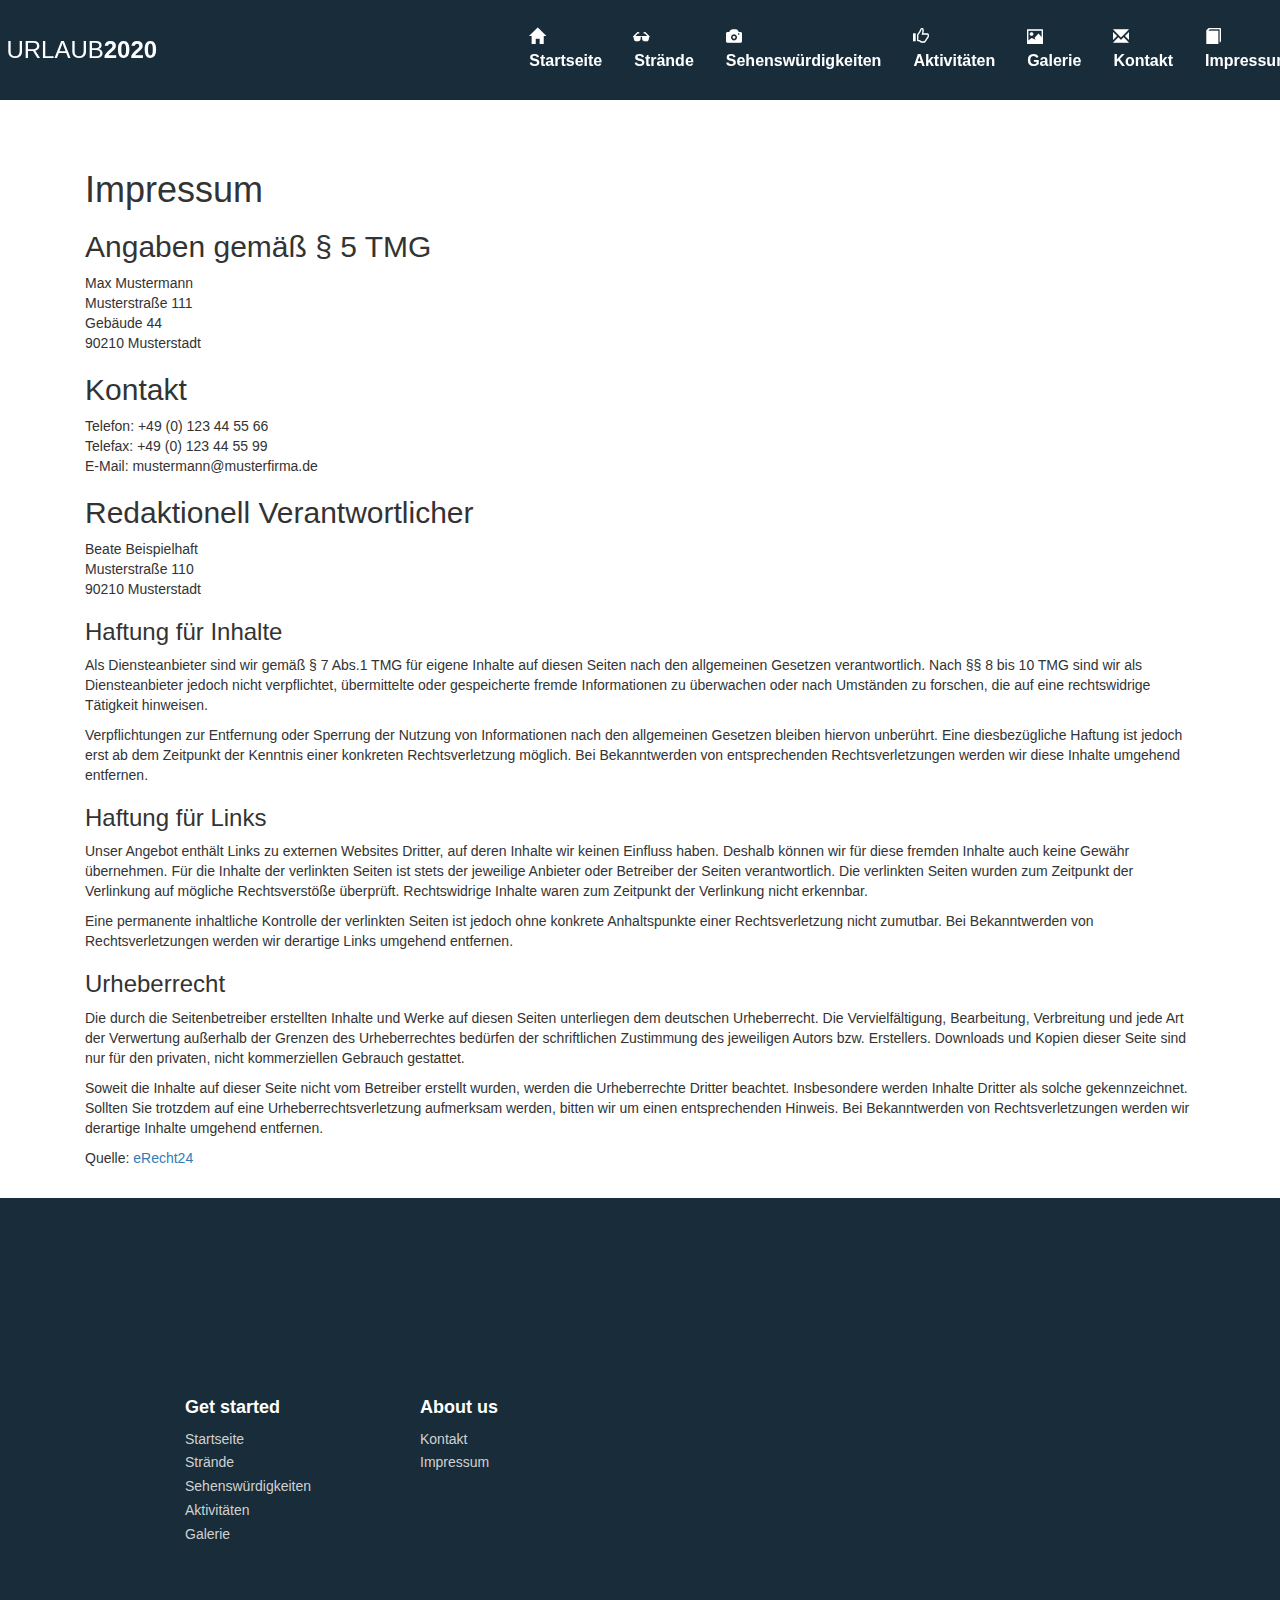
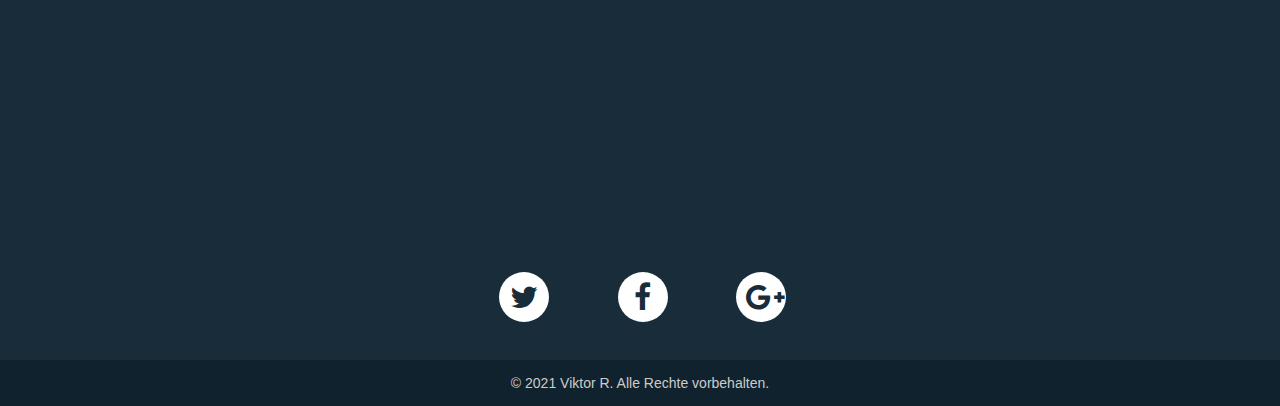
<file: HTML/HTML Leistungsnachweis Viktor_R/impressum.html>
<!doctype html>
<html lang="de">

<head>
    <!-- Required meta tags -->
    <meta charset="utf-8" />
    <meta name="viewport" content="width=device-width, initial-scale=1" />

    <!-- Bootstrap CSS -->
    <link href="https://cdn.jsdelivr.net/npm/bootstrap@5.0.0-beta3/dist/css/bootstrap.min.css" rel="stylesheet"
        integrity="sha384-eOJMYsd53ii+scO/bJGFsiCZc+5NDVN2yr8+0RDqr0Ql0h+rP48ckxlpbzKgwra6" crossorigin="anonymous" />
    <link rel="stylesheet" href="css/bootstrap.css" />

    <!-- Eingen CSS Anfang -->
    <link rel="stylesheet" href="css/style.css" />
    <!-- Eingen CSS Ende -->

    <!-- Footer CSS Anfang -->
    <meta name="viewport" content="width=device-width, initial-scale=1">
    <link rel="stylesheet" href="http://cdnjs.cloudflare.com/ajax/libs/font-awesome/4.6.3/css/font-awesome.min.css">
    <link rel="stylesheet" href="http://maxcdn.bootstrapcdn.com/bootstrap/3.3.7/css/bootstrap.min.css">
    <!-- Footer CSS Ende -->

    <title>Urlaub 2020</title>
</head>

<body>
    <!-- Navbar Anfang -->
    <nav>
        <input id="nav-toggle" type="checkbox">
        <div class="logo">URLAUB<strong>2020</strong></div>
        <ul class="links">
            <li class="button"><a href="startseite.html"><span
                        class="glyphicon glyphicon-home">&ThickSpace;</span>Startseite</a>
            <li class="button"><a href="straende.html"><span
                        class="glyphicon glyphicon-sunglasses">&ThickSpace;</span>Strände</a>
            <li class="button"><a href="sehenswertes.html"><span
                        class="glyphicon glyphicon-camera">&ThickSpace;</span>Sehenswürdigkeiten</a>
            <li class="button"><a href="unterhaltung&freizeit.html"><span
                        class="glyphicon glyphicon-thumbs-up">&ThickSpace;</span>Aktivitäten</a>
            <li class="button"><a href="galerie.html"><span
                        class="glyphicon glyphicon-picture">&ThickSpace;</span>Galerie </a>
            <li class="button"><a href="kontakt.html"><span
                        class="glyphicon glyphicon-envelope">&ThickSpace;</span>Kontakt</a>
            <li class="button"><a href="impressum.html"><span
                        class="glyphicon glyphicon-book">&ThickSpace;</span>Impressum</a>
        </ul>
        <label for="nav-toggle" class="icon-burger">
            <div class="line"></div>
            <div class="line"></div>
            <div class="line"></div>
        </label>

    </nav>


    <!-- Navbar Ende -->


    <!-- Impressum Anfang  -->

    <div class="container">
        <h1>Impressum</h1>

        <h2>Angaben gem&auml;&szlig; &sect; 5 TMG</h2>
        <p>Max Mustermann<br />
            Musterstra&szlig;e 111<br />
            Geb&auml;ude 44<br />
            90210 Musterstadt</p>

        <h2>Kontakt</h2>
        <p>Telefon: +49 (0) 123 44 55 66<br />
            Telefax: +49 (0) 123 44 55 99<br />
            E-Mail: mustermann@musterfirma.de</p>

        <h2>Redaktionell Verantwortlicher</h2>
        <p>Beate Beispielhaft<br />
            Musterstra&szlig;e 110<br />
            90210 Musterstadt</p>

        <h3>Haftung f&uuml;r Inhalte</h3>
        <p>Als Diensteanbieter sind wir gem&auml;&szlig; &sect; 7 Abs.1 TMG f&uuml;r eigene Inhalte auf diesen Seiten
            nach den allgemeinen Gesetzen verantwortlich. Nach &sect;&sect; 8 bis 10 TMG sind wir als Diensteanbieter
            jedoch nicht verpflichtet, &uuml;bermittelte oder gespeicherte fremde Informationen zu &uuml;berwachen oder
            nach Umst&auml;nden zu forschen, die auf eine rechtswidrige T&auml;tigkeit hinweisen.</p>
        <p>Verpflichtungen zur Entfernung oder Sperrung der Nutzung von Informationen nach den allgemeinen Gesetzen
            bleiben hiervon unber&uuml;hrt. Eine diesbez&uuml;gliche Haftung ist jedoch erst ab dem Zeitpunkt der
            Kenntnis einer konkreten Rechtsverletzung m&ouml;glich. Bei Bekanntwerden von entsprechenden
            Rechtsverletzungen werden wir diese Inhalte umgehend entfernen.</p>
        <h3>Haftung f&uuml;r Links</h3>
        <p>Unser Angebot enth&auml;lt Links zu externen Websites Dritter, auf deren Inhalte wir keinen Einfluss haben.
            Deshalb k&ouml;nnen wir f&uuml;r diese fremden Inhalte auch keine Gew&auml;hr &uuml;bernehmen. F&uuml;r die
            Inhalte der verlinkten Seiten ist stets der jeweilige Anbieter oder Betreiber der Seiten verantwortlich. Die
            verlinkten Seiten wurden zum Zeitpunkt der Verlinkung auf m&ouml;gliche Rechtsverst&ouml;&szlig;e
            &uuml;berpr&uuml;ft. Rechtswidrige Inhalte waren zum Zeitpunkt der Verlinkung nicht erkennbar.</p>
        <p>Eine permanente inhaltliche Kontrolle der verlinkten Seiten ist jedoch ohne konkrete Anhaltspunkte einer
            Rechtsverletzung nicht zumutbar. Bei Bekanntwerden von Rechtsverletzungen werden wir derartige Links
            umgehend entfernen.</p>
        <h3>Urheberrecht</h3>
        <p>Die durch die Seitenbetreiber erstellten Inhalte und Werke auf diesen Seiten unterliegen dem deutschen
            Urheberrecht. Die Vervielf&auml;ltigung, Bearbeitung, Verbreitung und jede Art der Verwertung
            au&szlig;erhalb der Grenzen des Urheberrechtes bed&uuml;rfen der schriftlichen Zustimmung des jeweiligen
            Autors bzw. Erstellers. Downloads und Kopien dieser Seite sind nur f&uuml;r den privaten, nicht
            kommerziellen Gebrauch gestattet.</p>
        <p>Soweit die Inhalte auf dieser Seite nicht vom Betreiber erstellt wurden, werden die Urheberrechte Dritter
            beachtet. Insbesondere werden Inhalte Dritter als solche gekennzeichnet. Sollten Sie trotzdem auf eine
            Urheberrechtsverletzung aufmerksam werden, bitten wir um einen entsprechenden Hinweis. Bei Bekanntwerden von
            Rechtsverletzungen werden wir derartige Inhalte umgehend entfernen.</p>

        <p>Quelle: <a href="https://www.e-recht24.de">eRecht24</a></p>
        </br>

    </div>

    <!-- Impressum Ende  -->



    <!-- Optional JavaScript; choose one of the two! -->

    <!-- Option 1: Bootstrap Bundle with Popper -->
    <script src="https://cdn.jsdelivr.net/npm/bootstrap@5.0.0-beta3/dist/js/bootstrap.bundle.min.js"
        integrity="sha384-JEW9xMcG8R+pH31jmWH6WWP0WintQrMb4s7ZOdauHnUtxwoG2vI5DkLtS3qm9Ekf"
        crossorigin="anonymous"></script>
    <script src="js/bootstrap.min.js"> </script>
    <script src="js/bootstrap.bundle.min.js"></script>
    <!-- Option 2: Separate Popper and Bootstrap JS -->
    <!--
    <script src="https://cdn.jsdelivr.net/npm/@popperjs/core@2.9.1/dist/umd/popper.min.js" integrity="sha384-SR1sx49pcuLnqZUnnPwx6FCym0wLsk5JZuNx2bPPENzswTNFaQU1RDvt3wT4gWFG" crossorigin="anonymous"></script>
    <script src="https://cdn.jsdelivr.net/npm/bootstrap@5.0.0-beta3/dist/js/bootstrap.min.js" integrity="sha384-j0CNLUeiqtyaRmlzUHCPZ+Gy5fQu0dQ6eZ/xAww941Ai1SxSY+0EQqNXNE6DZiVc" crossorigin="anonymous"></script>
    -->


    <!-- Footer Anfang -->

    <footer id="myFooter">
        <div class="container">
            <div class="row">
                <div class="col-sm-3">
                    <h5>Get started</h5>
                    <ul>
                        <li><a href="startseite.html">Startseite</a></li>
                        <li><a href="straende.html">Strände</a></li>
                        <li><a href="sehenswertes.html">Sehenswürdigkeiten</a></li>
                        <li><a href="unterhaltung&freizeit.html">Aktivitäten</a></li>
                        <li><a href="galerie.html">Galerie</a></li>
                    </ul>
                </div>
                <div class="col-sm-3">
                    <h5>About us</h5>
                    <ul>
                        <li><a href="kontakt.html">Kontakt</a></li>
                        <li><a href="impressum.html">Impressum</a></li>
                    </ul>
                </div>
            </div>
            <!-- Here we use the Google Embed API to show Google Maps. -->
            <!-- In order for this to work in your project you will need to generate a unique API key.  -->
            <iframe id="map-container" frameborder="0" style="border:0"
                src="https://www.google.com/maps/embed?pb=!1m18!1m12!1m3!1d22498.877374670323!2d14.685191445902973!3d45.17981501229918!2m3!1f0!2f0!3f0!3m2!1i1024!2i768!4f13.1!3m3!1m2!1s0x47637b8182355203%3A0xab5feb426599e29!2sCrikvenica%2C%20Kroatien!5e0!3m2!1sde!2sde!4v1619625771023!5m2!1sde!2sde">
            </iframe>
        </div>
        <div class="social-networks">
            <a href="https://www.instagram.com/#" class="twitter"><i class="fa fa-twitter"></i></a>
            <a href="https://de-de.facebook.com/#" class="facebook"><i class="fa fa-facebook"></i></a>
            <a href="https://plus.google.com/#" class="google"><i class="fa fa-google-plus"></i></a>
        </div>
        <div class="footer-copyright">
            <p>© 2021 Viktor R. Alle Rechte vorbehalten.</p>
        </div>
    </footer>
    <script src="https://ajax.googleapis.com/ajax/libs/jquery/1.12.4/jquery.min.js"></script>
    <script src="http://maxcdn.bootstrapcdn.com/bootstrap/3.3.7/js/bootstrap.min.js"></script>


    <!-- Footer Ende -->

</body>

</html>
</file>
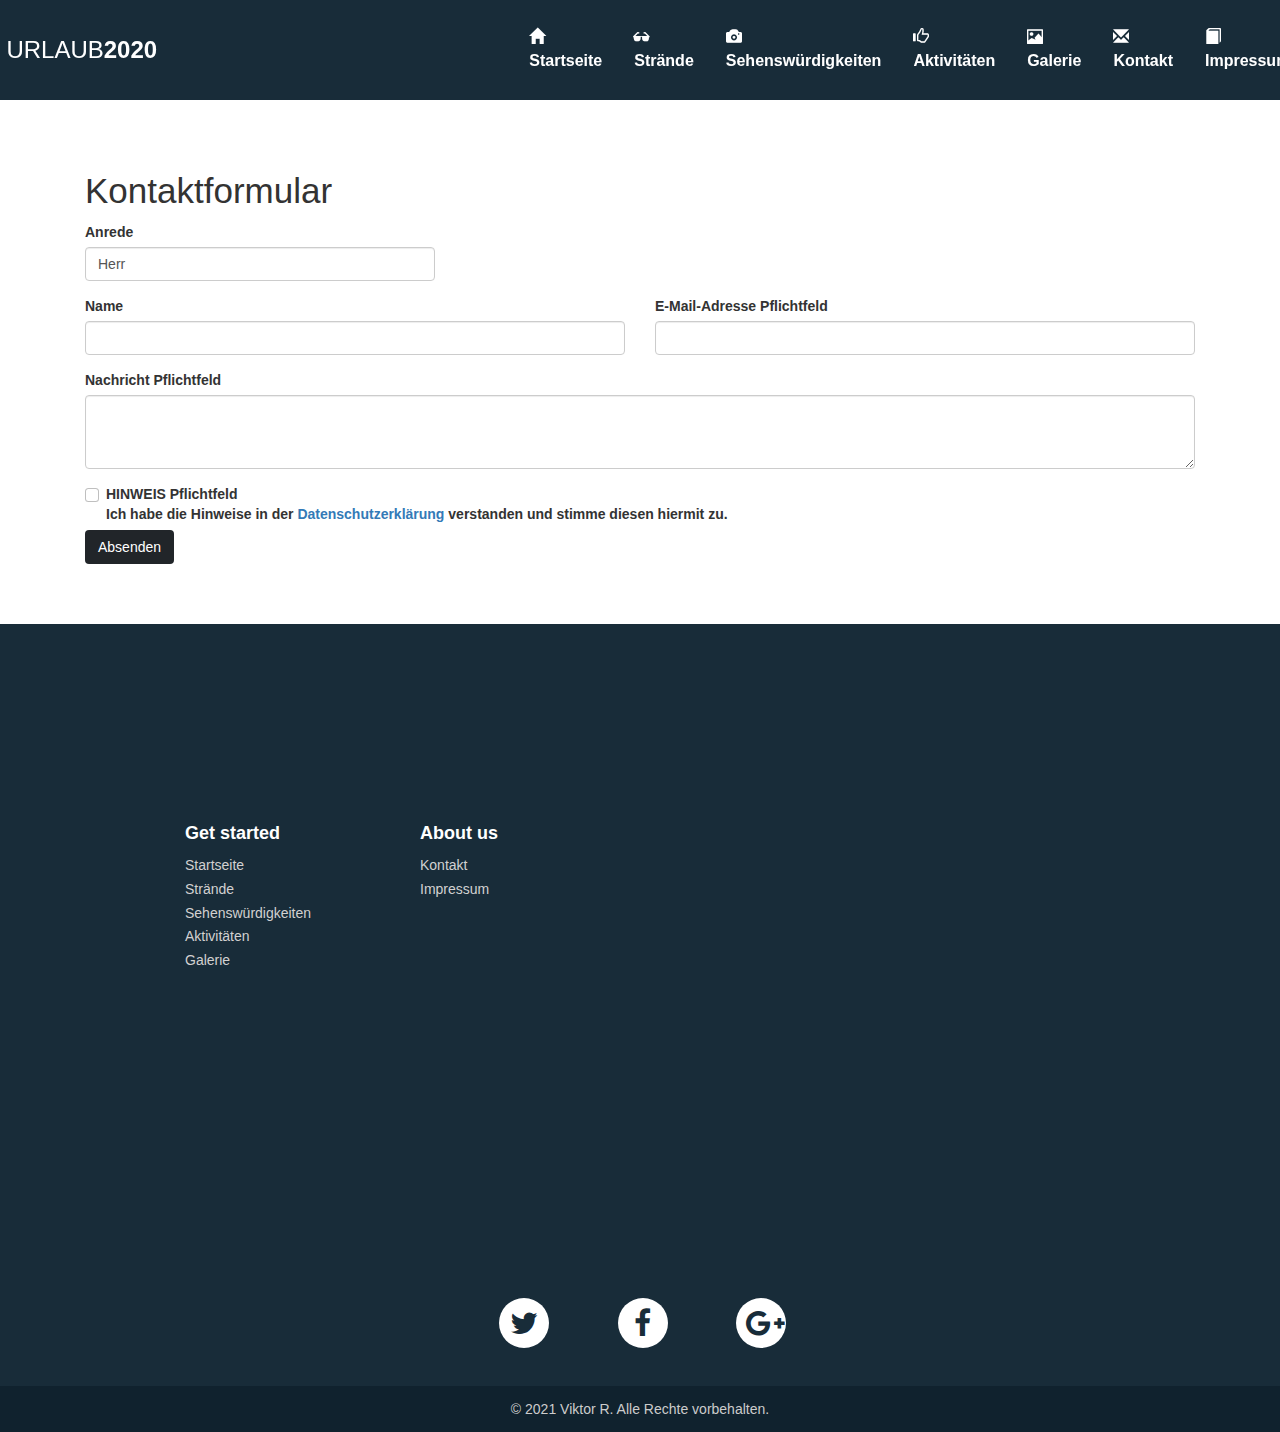
<file: HTML/HTML Leistungsnachweis Viktor_R/kontakt.html>
<!doctype html>
<html lang="de">

<head>
    <!-- Required meta tags -->
    <meta charset="utf-8" />
    <meta name="viewport" content="width=device-width, initial-scale=1" />

    <!-- Bootstrap CSS -->
    <link href="https://cdn.jsdelivr.net/npm/bootstrap@5.0.0-beta3/dist/css/bootstrap.min.css" rel="stylesheet"
        integrity="sha384-eOJMYsd53ii+scO/bJGFsiCZc+5NDVN2yr8+0RDqr0Ql0h+rP48ckxlpbzKgwra6" crossorigin="anonymous" />
    <link rel="stylesheet" href="css/bootstrap.css" />

    <!-- Eingen CSS Anfang -->
    <link rel="stylesheet" href="css/style.css" />
    <!-- Eingen CSS Ende -->

    <!-- Footer CSS Anfang -->
    <meta name="viewport" content="width=device-width, initial-scale=1">
    <link rel="stylesheet" href="http://cdnjs.cloudflare.com/ajax/libs/font-awesome/4.6.3/css/font-awesome.min.css">
    <link rel="stylesheet" href="http://maxcdn.bootstrapcdn.com/bootstrap/3.3.7/css/bootstrap.min.css">
    <!-- Footer CSS Ende -->

    <title>Urlaub 2020</title>
</head>

<body>
    <!-- Navbar Anfang -->
    <nav>
        <input id="nav-toggle" type="checkbox">
        <div class="logo">URLAUB<strong>2020</strong></div>
        <ul class="links">
            <li class="button"><a href="startseite.html"><span
                        class="glyphicon glyphicon-home">&ThickSpace;</span>Startseite</a>
            <li class="button"><a href="straende.html"><span
                        class="glyphicon glyphicon-sunglasses">&ThickSpace;</span>Strände</a>
            <li class="button"><a href="sehenswertes.html"><span
                        class="glyphicon glyphicon-camera">&ThickSpace;</span>Sehenswürdigkeiten</a>
            <li class="button"><a href="unterhaltung&freizeit.html"><span
                        class="glyphicon glyphicon-thumbs-up">&ThickSpace;</span>Aktivitäten</a>
            <li class="button"><a href="galerie.html"><span
                        class="glyphicon glyphicon-picture">&ThickSpace;</span>Galerie </a>
            <li class="button"><a href="kontakt.html"><span
                        class="glyphicon glyphicon-envelope">&ThickSpace;</span>Kontakt</a>
            <li class="button"><a href="impressum.html"><span
                        class="glyphicon glyphicon-book">&ThickSpace;</span>Impressum</a>
        </ul>
        <label for="nav-toggle" class="icon-burger">
            <div class="line"></div>
            <div class="line"></div>
            <div class="line"></div>
        </label>
    </nav>

    <!-- Navbar Ende -->



    <!-- Kontakt Anfang -->

    <div class="container">
        <h1 class="display-4">Kontaktformular</h1>
        <form id="kontakt" name="kontakt" action="" method="post">
            <input name="security" type="hidden" value="secure">
            <div class="row">
                <div class="form-group col-md-4">
                    <label for="SelectGender">Anrede</label>
                    <select name="gender" class="form-control" id="SelectGender">
                        <option value="Herr">Herr</option>
                        <option value="Frau">Frau</option>
                    </select>
                </div>
            </div>
            <div class="row">
                <div class="form-group col-md-6">
                    <label for="InputName">Name</label>
                    <input name="name" type="text" class="form-control" id="InputName">
                </div>
                <div class="form-group col-md-6">
                    <label for="InputEmail">E-Mail-Adresse <span class="req">Pflichtfeld</span></label>
                    <input name="email" type="email" class="form-control" id="InputEmail" aria-describedby="emailHelp"
                        required>
                </div>
            </div>
            <div class="form-group">
                <label for="TextareaMessage">Nachricht <span class="req">Pflichtfeld</span></label>
                <textarea name="message" class="form-control" id="TextareaMessage" rows="3" required></textarea>
            </div>
            <div class="form-check">
                <input type="hidden" name="optin" value="0">
                <input type="checkbox" id="opt-in" name="optin" value="1" class="form-check-input" required>
                <label for="opt-in">
                    <strong>HINWEIS</strong> <span class="req">Pflichtfeld</span><br>Ich habe die Hinweise in der <a
                        href="#">Datenschutzerklärung</a> verstanden und stimme diesen hiermit zu.
                </label>
            </div>
            <button type="submit" name="sendform" class="btn btn-dark">Absenden</button>
        </form>
    </div><br /><br /><br />

    <!-- Kontakt Ende -->

    <!-- Kontakt Formular auslesen Anfang -->

    <script>
        kontakt.addEventListener('submit', (event) => {
            let gender = document.querySelector("#SelectGender").value;

            let name = document.querySelector("#InputName").value;

            let mail = document.querySelector("#InputEmail").value;

            const msg = document.querySelector("#TextareaMessage").value;

            alert("Geschlecht : " + gender + "Name : " + name + "\nMail :" + mail + "\nAnliegen : " + msg);

        });
    </script>

    <!-- Kontakt Formular auslesen Ende -->


    <!-- Optional JavaScript; choose one of the two! -->

    <!-- Option 1: Bootstrap Bundle with Popper -->
    <script src="https://cdn.jsdelivr.net/npm/bootstrap@5.0.0-beta3/dist/js/bootstrap.bundle.min.js"
        integrity="sha384-JEW9xMcG8R+pH31jmWH6WWP0WintQrMb4s7ZOdauHnUtxwoG2vI5DkLtS3qm9Ekf"
        crossorigin="anonymous"></script>
    <script src="js/bootstrap.min.js"> </script>
    <script src="js/bootstrap.bundle.min.js"></script>
    <!-- Option 2: Separate Popper and Bootstrap JS -->
    <!--
    <script src="https://cdn.jsdelivr.net/npm/@popperjs/core@2.9.1/dist/umd/popper.min.js" integrity="sha384-SR1sx49pcuLnqZUnnPwx6FCym0wLsk5JZuNx2bPPENzswTNFaQU1RDvt3wT4gWFG" crossorigin="anonymous"></script>
    <script src="https://cdn.jsdelivr.net/npm/bootstrap@5.0.0-beta3/dist/js/bootstrap.min.js" integrity="sha384-j0CNLUeiqtyaRmlzUHCPZ+Gy5fQu0dQ6eZ/xAww941Ai1SxSY+0EQqNXNE6DZiVc" crossorigin="anonymous"></script>
    -->


    <!-- Footer Anfang -->

    <footer id="myFooter">
        <div class="container">
            <div class="row">
                <div class="col-sm-3">
                    <h5>Get started</h5>
                    <ul>
                        <li><a href="startseite.html">Startseite</a></li>
                        <li><a href="straende.html">Strände</a></li>
                        <li><a href="sehenswertes.html">Sehenswürdigkeiten</a></li>
                        <li><a href="unterhaltung&freizeit.html">Aktivitäten</a></li>
                        <li><a href="galerie.html">Galerie</a></li>
                    </ul>
                </div>
                <div class="col-sm-3">
                    <h5>About us</h5>
                    <ul>
                        <li><a href="kontakt.html">Kontakt</a></li>
                        <li><a href="impressum.html">Impressum</a></li>
                    </ul>
                </div>
            </div>
            <!-- Here we use the Google Embed API to show Google Maps. -->
            <!-- In order for this to work in your project you will need to generate a unique API key.  -->
            <iframe id="map-container" frameborder="0" style="border:0"
                src="https://www.google.com/maps/embed?pb=!1m18!1m12!1m3!1d22498.877374670323!2d14.685191445902973!3d45.17981501229918!2m3!1f0!2f0!3f0!3m2!1i1024!2i768!4f13.1!3m3!1m2!1s0x47637b8182355203%3A0xab5feb426599e29!2sCrikvenica%2C%20Kroatien!5e0!3m2!1sde!2sde!4v1619625771023!5m2!1sde!2sde">
            </iframe>
        </div>
        <div class="social-networks">
            <a href="https://www.instagram.com/#" class="twitter"><i class="fa fa-twitter"></i></a>
            <a href="https://de-de.facebook.com/#" class="facebook"><i class="fa fa-facebook"></i></a>
            <a href="https://plus.google.com/#" class="google"><i class="fa fa-google-plus"></i></a>
        </div>
        <div class="footer-copyright">
            <p>© 2021 Viktor R. Alle Rechte vorbehalten.</p>
        </div>
    </footer>
    <script src="https://ajax.googleapis.com/ajax/libs/jquery/1.12.4/jquery.min.js"></script>
    <script src="http://maxcdn.bootstrapcdn.com/bootstrap/3.3.7/js/bootstrap.min.js"></script>


    <!-- Footer Ende -->

</body>

</html>

<!-- Quelle:https://www.kroati.de/kroatien-kvarner/crikvenica.html#sehenswertes -->
</file>
<file: HTML/HTML Leistungsnachweis Viktor_R/css/style.css>
body {
	padding: 0;
	margin: 0;
}
 /* Ausrichtung */
.container {
	position: relative;
	padding-top: 150px;
}   
 .text{
     margin-bottom: 20px;
     margin-top: 20px;
 }
   
    /*Reserve*/

     /* background-image: url(../pics/kroatienwappen-1440.jpg);
    background-position: center;
    background-size: cover;
    background-repeat: no-repeat; */
    
    /* background-image: url(../pics/sea-coast-water.jpg);
   background-size: cover; */
   
    /* background-color: #85878c; */
    /* background-image: url(../pics/sea-coast-water.jpg); ???????*/

/* Bilder */
.container img {
	display: block;
	width: 100%;
}

.text{
    
    margin-bottom: 10px;
}



/* Navbar Anfang */
nav {
	position: fixed;
	z-index: 10;
	left: 0;
	right: 0;
	top: 0;
	font-family: 'Montserrat', sans-serif;
	padding: 0.5%;
	height: 100px;
	background-color: #182c39;
}
nav .logo {
	float: left;
	width: 40%;
	height: 100%;
	display: flex;
	align-items: center;
	font-size: 24px;
	color: #fff;
}
nav .links {
	float: right;
	padding: 0;
	margin: 0;
	width: 60%;
	height: 100%;
	display: flex;
	justify-content: space-around;
	align-items: center;
}
nav .links li {
	list-style: none;
}
nav .links a {
	display: block;
	padding: 1em;
	font-size: 16px;
	font-weight: bold;
	color: #fff;
	text-decoration: none;
}
#nav-toggle {
	position: absolute;
	top: -100px;
}
nav .icon-burger {
	display: none;
	position: absolute;
	right: 5%;
	top: 50%;
	transform: translateY(-50%);
}
nav .icon-burger .line {
	width: 30px;
	height: 5px;
	background-color: #fff;
	margin: 5px;
	border-radius: 3px;
	transition: all .3s ease-in-out;
}
@media screen and (max-width: 768px) {
	nav .logo {
		float: none;
		width: auto;
		justify-content: center;
	}
	nav .links {
		float: none;
		position: fixed;
		z-index: 9;
		left: 0;
		right: 0;
		top: 100px;
		bottom: 100%;
		width: auto;
		height: auto;
		flex-direction: column;
		justify-content: space-evenly;
		background-color: rgba(0,0,0,.8);
		overflow: hidden;
		box-sizing: border-box;
		transition: all .5s ease-in-out;
	}
	nav .links a {
		font-size: 20px;
	}
	nav :checked ~ .links {
		bottom: 0;
	}
	nav .icon-burger {
		display: block;
	}
	nav :checked ~ .icon-burger .line:nth-child(1) {
		transform: translateY(10px) rotate(225deg);
	}
	nav :checked ~ .icon-burger .line:nth-child(3) {
		transform: translateY(-10px) rotate(-225deg);
	}
	nav :checked ~ .icon-burger .line:nth-child(2) {
		opacity: 0;
	}
	
}
/* Navbar Ende */

/* Navbar Button Anfang */
  
  .button:hover {
      background-color: gray
    }

/* Navbar Button Ende */


/* Galerie Anfang */

.gallery-container h1 {
    text-align: center;
    margin-top: 15px;
    font-family: 'Droid Sans', sans-serif;
    font-weight: bold;
    color: #58595a;
}

.gallery-container p.page-description {
    text-align: center;
    margin: 30px auto;
    font-size: 18px;
    color: #85878c;
}

.tz-gallery {
    padding: 40px;
}

.tz-gallery .thumbnail {
    padding: 0;
    margin-bottom: 30px;
    background-color: #fff;
    border-radius: 4px;
    border: none;
    transition: 0.15s ease-in-out;
    box-shadow: 0 8px 15px rgba(0, 0, 0, 0.06);
}

.tz-gallery .thumbnail:hover {
    transform: translateY(-10px) scale(1.02);
}

.tz-gallery .lightbox img {
    border-radius: 4px 4px 0 0;
}

.tz-gallery .caption{
    padding: 26px 30px;
    text-align: center;
}

.tz-gallery .caption h3 {
    font-size: 14px;
    font-weight: bold;
    margin-top: 0;
}

.tz-gallery .caption p {
    font-size: 12px;
    color: #7b7d7d;
    margin: 0;
}

.baguetteBox-button {
    background-color: transparent !important;
}

/* Galerie Ende */

/* Footer */

#myFooter {
    background-color: #182c39;
    color: white;
    padding-top: 20px;
}

#map-container {
    height: 240px;
    width: 100%;
    margin-top: 30px;
    margin-bottom: 10px;
}

#myFooter .row {
    margin: 0 85px;
}

#myFooter .footer-copyright {
    background-color: #10222e;
    padding-top: 3px;
    padding-bottom: 3px;
    text-align: center;
}

#myFooter .footer-copyright p {
    margin: 10px;
    color: #ccc;
}

#myFooter .container {
    width: auto;
}

#myFooter ul {
    list-style-type: none;
    padding-left: 0;
    line-height: 1.7;
}

#myFooter h5 {
    font-size: 18px;
    color: white;
    font-weight: bold;
    margin-top: 30px;
}

#myFooter a {
    color: #d2d1d1;
    text-decoration: none;
}

#myFooter a:hover,
#myFooter a:focus {
    text-decoration: none;
    color: white;
}

#myFooter .social-networks {
    text-align: center;
    padding-top: 30px;
    padding-bottom: 38px;
}

#myFooter .social-networks a{
    font-size: 32px;
    margin-right: 5px;
    margin-left: 5px;
    color: #f9f9f9;
    padding: 10px;
    transition: 0.2s;
}

#myFooter .social-networks a:hover{
	text-decoration: none;

}
#myFooter .fa {
    font-size: 30px;
    margin-right: 15px;
    margin-left: 20px;
    background-color: white;
    color: #182c39;
    border-radius: 51%;
    padding: 10px;
    height: 50px;
    width: 50px;
    text-align: center;
    line-height: 31px;
    text-decoration: none;
    transition: color 0.2s;
}

#myFooter .fa-facebook:hover {
    color: #2b55ff;
}

#myFooter .fa-facebook:focus {
    color: #2b55ff;
}

#myFooter .fa-google-plus:hover {
    color: red;
}

#myFooter .fa-google-plus:focus {
    color: red;
}

#myFooter .fa-twitter:hover {
    color: #00aced;
}

#myFooter .fa-twitter:focus {
    color: #00aced;
}

@media screen and (max-width: 767px) {
    #myFooter {
        text-align: center;
    }
    #myFooter .row {
        margin: 0;
    }
}

  /* Footer Ende */




/* Reserve */

/* CSS used for positioning the footers at the bottom of the page. */
/* You can remove this. */

/* html{
    height: 100%;
}

body{
    display: flex;
    display: -webkit-flex;
    flex-direction: column;
    -webkit-flex-direction: column;
    height: 100%;
}

.content{
   flex: 1 0 auto;
   -webkit-flex: 1 0 auto;
   min-height: 200px;
}

#myFooter{
   flex: 0 0 auto;
   -webkit-flex: 0 0 auto;
} */
</file>
